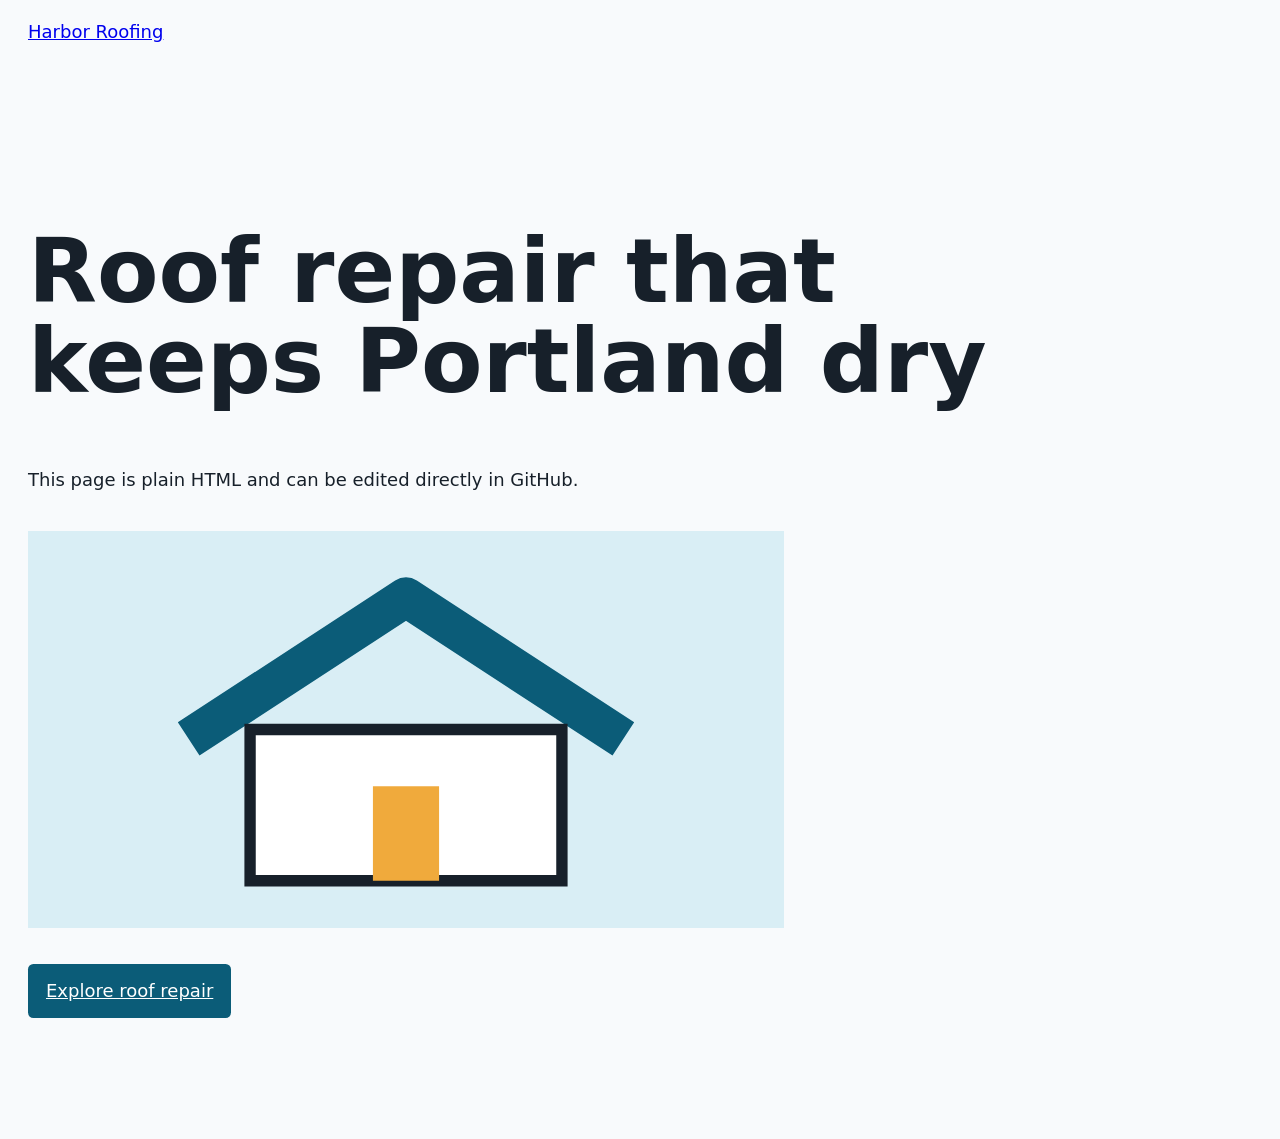
<file: index.html>
<!doctype html>
<html lang="en">
<head>
  <meta charset="utf-8">
  <meta name="viewport" content="width=device-width, initial-scale=1">
  <title>Harbor Roofing | Roof repair in Portland</title>
  <meta name="description" content="A portable static site package for GitHub Pages.">
  <link rel="stylesheet" href="assets/site.css">
</head>
<body>
  <header><a href="./">Harbor Roofing</a></header>
  <main>
    <h1>Roof repair that keeps Portland dry</h1>
    <p>This page is plain HTML and can be edited directly in GitHub.</p>
    <img src="assets/roof.svg" alt="Illustration of a roof protecting a house">
    <p><a class="button" href="services/roof-repair/">Explore roof repair</a></p>
  </main>
</body>
</html>
</file>
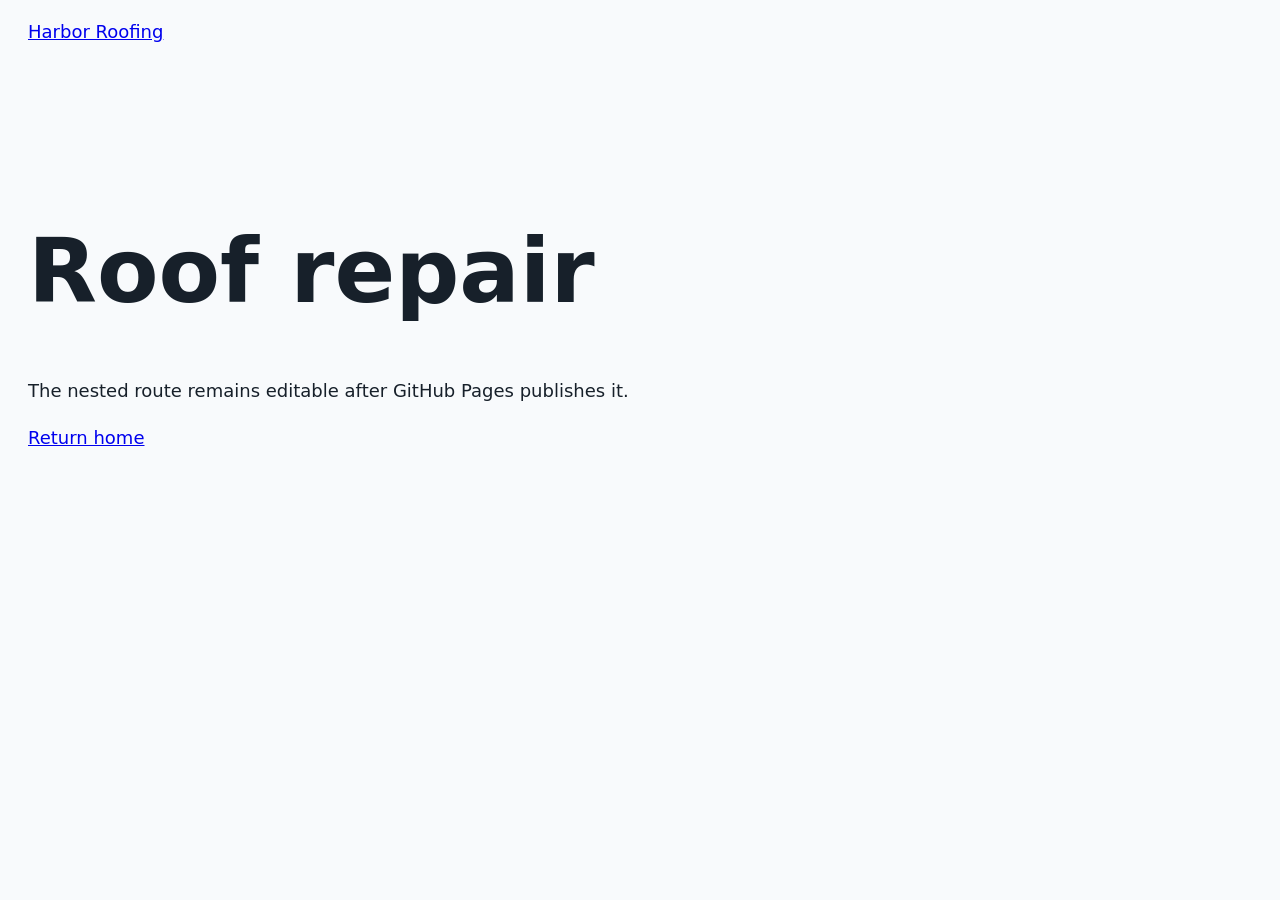
<file: services/roof-repair/index.html>
<!doctype html>
<html lang="en">
<head>
  <meta charset="utf-8">
  <meta name="viewport" content="width=device-width, initial-scale=1">
  <title>Roof Repair | Harbor Roofing</title>
  <meta name="description" content="Representative nested route for GitHub Pages.">
  <link rel="stylesheet" href="../../assets/site.css">
</head>
<body>
  <header><a href="../../">Harbor Roofing</a></header>
  <main>
    <h1>Roof repair</h1>
    <p>The nested route remains editable after GitHub Pages publishes it.</p>
    <p><a href="../../">Return home</a></p>
  </main>
</body>
</html>
</file>
<file: assets/site.css>
:root { color-scheme: light; font: 18px/1.6 system-ui, sans-serif; }
body { margin: 0; color: #17202a; background: #f8fafc; }
header, main { width: min(68rem, calc(100% - 2rem)); margin-inline: auto; }
header { padding-block: 1rem; }
main { padding-block: clamp(2rem, 8vw, 6rem); }
h1 { max-width: 18ch; font-size: clamp(2.25rem, 7vw, 5rem); line-height: 1; }
img { display: block; width: min(100%, 42rem); height: auto; margin-block: 2rem; }
.button { display: inline-block; padding: .7rem 1rem; color: white; background: #0b5c78; border-radius: .3rem; }
@media (max-width: 36rem) { :root { font-size: 16px; } }
</file>
